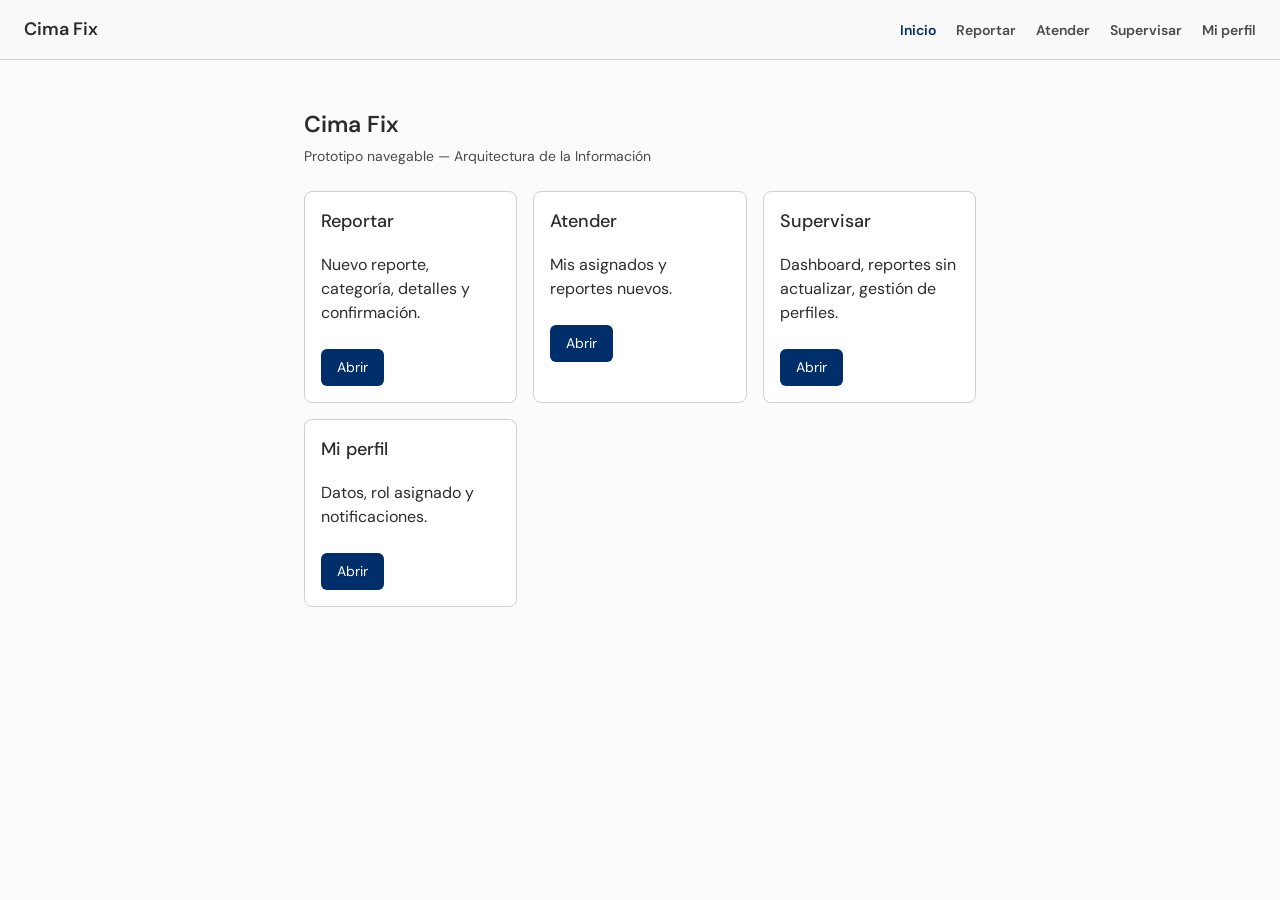
<file: index.html>
<!DOCTYPE html>
<html lang="es">
<head>
  <meta charset="UTF-8" />
  <meta name="viewport" content="width=device-width, initial-scale=1.0" />
  <title>Cima Fix — Inicio</title>
  <link rel="preconnect" href="https://fonts.googleapis.com" />
  <link rel="preconnect" href="https://fonts.gstatic.com" crossorigin />
  <link href="https://fonts.googleapis.com/css2?family=DM+Sans:ital,opsz,wght@0,9..40,400;0,9..40,500;0,9..40,600;1,9..40,400&display=swap" rel="stylesheet" />
  <link rel="stylesheet" href="css/style.css" />
</head>
<body>
  <header>
    <a href="index.html">Cima Fix</a>
    <nav>
      <a href="index.html" class="active">Inicio</a>
      <a href="reportar.html">Reportar</a>
      <a href="atender.html">Atender</a>
      <a href="supervisar.html">Supervisar</a>
      <a href="perfil.html">Mi perfil</a>
    </nav>
  </header>

  <main>
    <h1>Cima Fix</h1>
    <p class="subtitle">Prototipo navegable — Arquitectura de la Información</p>

    <div class="grid">
      <div class="card">
        <h3>Reportar</h3>
        <p>Nuevo reporte, categoría, detalles y confirmación.</p>
        <a class="button" href="reportar.html">Abrir</a>
      </div>
      <div class="card">
        <h3>Atender</h3>
        <p>Mis asignados y reportes nuevos.</p>
        <a class="button" href="atender.html">Abrir</a>
      </div>
      <div class="card">
        <h3>Supervisar</h3>
        <p>Dashboard, reportes sin actualizar, gestión de perfiles.</p>
        <a class="button" href="supervisar.html">Abrir</a>
      </div>
      <div class="card">
        <h3>Mi perfil</h3>
        <p>Datos, rol asignado y notificaciones.</p>
        <a class="button" href="perfil.html">Abrir</a>
      </div>
    </div>
  </main>
</body>
</html>
</file>
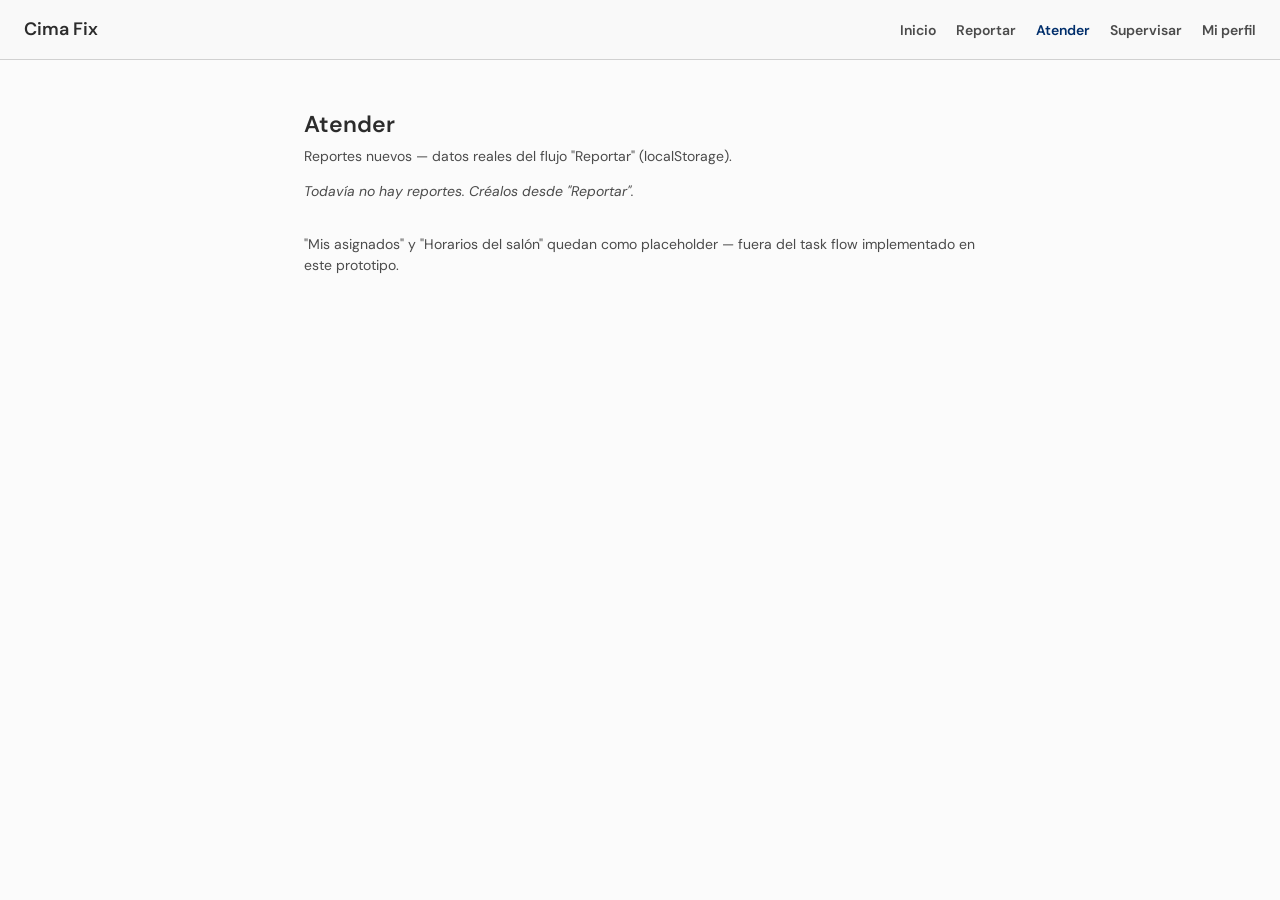
<file: atender.html>
<!DOCTYPE html>
<html lang="es">
<head>
  <meta charset="UTF-8" />
  <meta name="viewport" content="width=device-width, initial-scale=1.0" />
  <title>Cima Fix — Atender</title>
  <link rel="preconnect" href="https://fonts.googleapis.com" />
  <link rel="preconnect" href="https://fonts.gstatic.com" crossorigin />
  <link href="https://fonts.googleapis.com/css2?family=DM+Sans:ital,opsz,wght@0,9..40,400;0,9..40,500;0,9..40,600;1,9..40,400&display=swap" rel="stylesheet" />
  <link rel="stylesheet" href="css/style.css" />
</head>
<body>
  <header>
    <a href="index.html">Cima Fix</a>
    <nav>
      <a href="index.html">Inicio</a>
      <a href="reportar.html">Reportar</a>
      <a href="atender.html" class="active">Atender</a>
      <a href="supervisar.html">Supervisar</a>
      <a href="perfil.html">Mi perfil</a>
    </nav>
  </header>

  <main>
    <h1>Atender</h1>
    <p class="subtitle">Reportes nuevos — datos reales del flujo "Reportar" (localStorage).</p>
    <div id="list"></div>
    <p class="subtitle" style="margin-top:2rem;">"Mis asignados" y "Horarios del salón" quedan como placeholder — fuera del task flow implementado en este prototipo.</p>
  </main>

  <script src="js/storage.js"></script>
  <script>
    const REPORTS_KEY = createStorageKey("reportes");

    function render() {
      const reports = getItem(REPORTS_KEY, []).slice().reverse();
      const list = document.getElementById("list");

      if (reports.length === 0) {
        list.innerHTML = '<p class="empty">Todavía no hay reportes. Créalos desde "Reportar".</p>';
        return;
      }

      list.innerHTML = reports
        .map(
          (r) => `
        <div class="report-item">
          <div>
            <strong>#${r.id} — ${r.salon_label}</strong><br />
            <span class="subtitle">${r.categoria} · ${r.descripcion}</span><br />
            <span class="badge ${r.estado}">${r.estado}</span>
            <span class="badge ${r.urgencia}">${r.urgencia}</span>
          </div>
          ${
            r.estado === "recibido"
              ? `<button class="button" onclick="markInProgress(${r.id})">Marcar 'en progreso'</button>`
              : ""
          }
        </div>`,
        )
        .join("");
    }

    function markInProgress(id) {
      const reports = getItem(REPORTS_KEY, []);
      const report = reports.find((r) => r.id === id);
      if (report) report.estado = "en_progreso";
      setItem(REPORTS_KEY, reports);
      render();
    }

    render();
  </script>
</body>
</html>
</file>
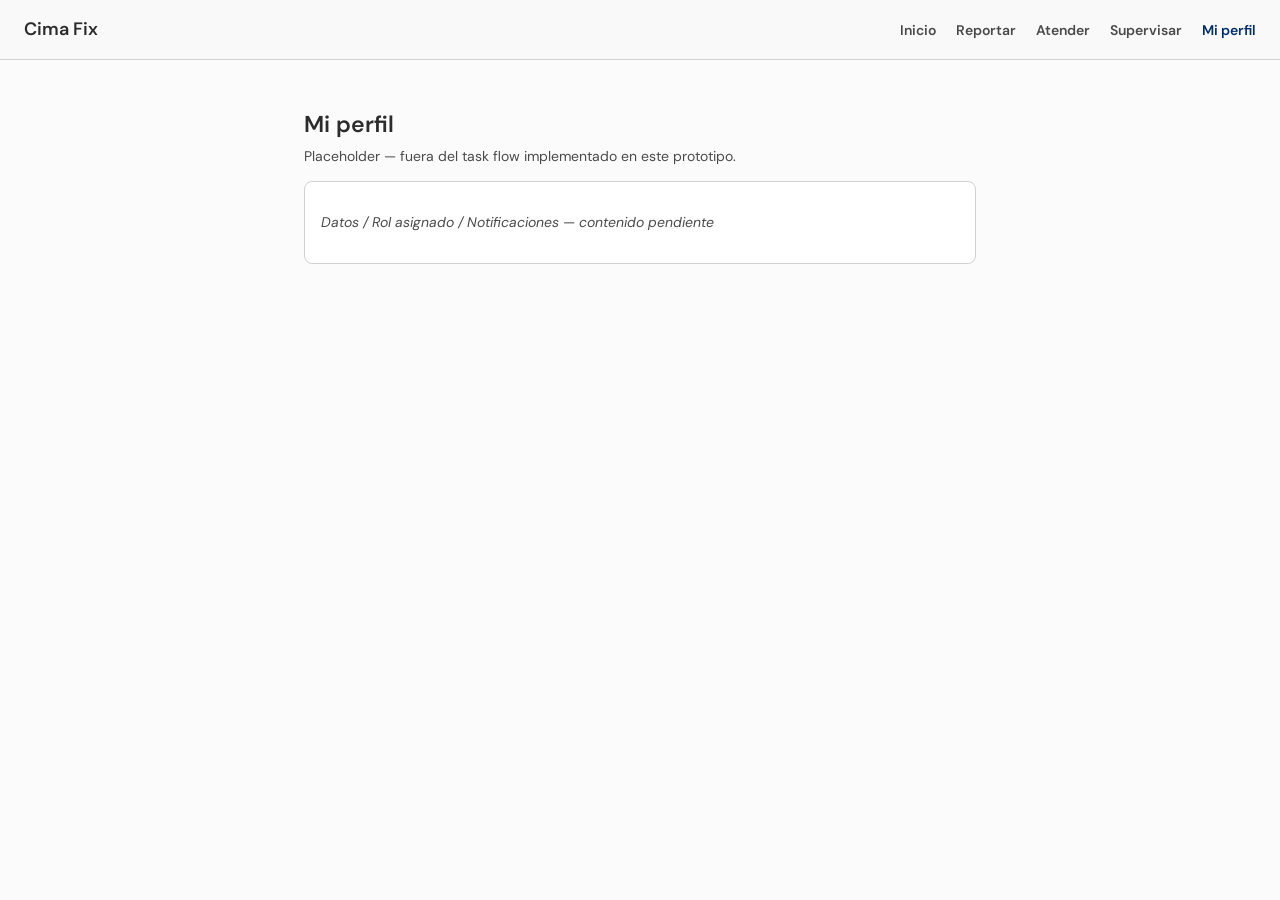
<file: perfil.html>
<!DOCTYPE html>
<html lang="es">
<head>
  <meta charset="UTF-8" />
  <meta name="viewport" content="width=device-width, initial-scale=1.0" />
  <title>Cima Fix — Mi perfil</title>
  <link rel="preconnect" href="https://fonts.googleapis.com" />
  <link rel="preconnect" href="https://fonts.gstatic.com" crossorigin />
  <link href="https://fonts.googleapis.com/css2?family=DM+Sans:ital,opsz,wght@0,9..40,400;0,9..40,500;0,9..40,600;1,9..40,400&display=swap" rel="stylesheet" />
  <link rel="stylesheet" href="css/style.css" />
</head>
<body>
  <header>
    <a href="index.html">Cima Fix</a>
    <nav>
      <a href="index.html">Inicio</a>
      <a href="reportar.html">Reportar</a>
      <a href="atender.html">Atender</a>
      <a href="supervisar.html">Supervisar</a>
      <a href="perfil.html" class="active">Mi perfil</a>
    </nav>
  </header>

  <main>
    <h1>Mi perfil</h1>
    <p class="subtitle">Placeholder — fuera del task flow implementado en este prototipo.</p>
    <div class="card">
      <p class="empty">Datos / Rol asignado / Notificaciones — contenido pendiente</p>
    </div>
  </main>
</body>
</html>
</file>
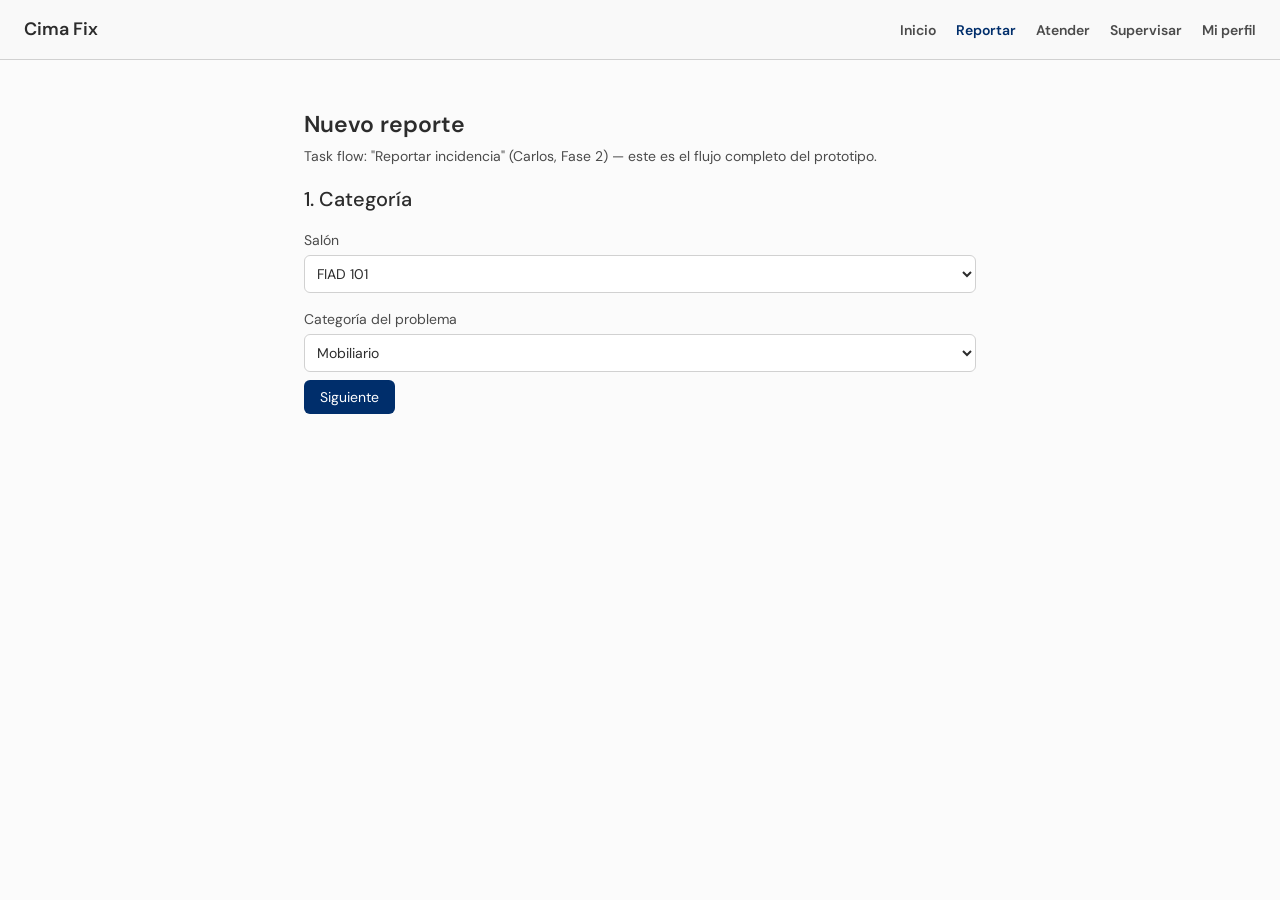
<file: reportar.html>
<!DOCTYPE html>
<html lang="es">
<head>
  <meta charset="UTF-8" />
  <meta name="viewport" content="width=device-width, initial-scale=1.0" />
  <title>Cima Fix — Reportar</title>
  <link rel="preconnect" href="https://fonts.googleapis.com" />
  <link rel="preconnect" href="https://fonts.gstatic.com" crossorigin />
  <link href="https://fonts.googleapis.com/css2?family=DM+Sans:ital,opsz,wght@0,9..40,400;0,9..40,500;0,9..40,600;1,9..40,400&display=swap" rel="stylesheet" />
  <link rel="stylesheet" href="css/style.css" />
</head>
<body>
  <header>
    <a href="index.html">Cima Fix</a>
    <nav>
      <a href="index.html">Inicio</a>
      <a href="reportar.html" class="active">Reportar</a>
      <a href="atender.html">Atender</a>
      <a href="supervisar.html">Supervisar</a>
      <a href="perfil.html">Mi perfil</a>
    </nav>
  </header>

  <main>
    <h1>Nuevo reporte</h1>
    <p class="subtitle">Task flow: "Reportar incidencia" (Carlos, Fase 2) — este es el flujo completo del prototipo.</p>

    <!-- Error: QR no válido / salón no registrado. No se crea ticket. -->
    <div id="qr-error" class="error-box" style="display:none;">
      <strong>Este código no corresponde a un salón registrado.</strong>
      <p>No se creó ningún reporte. Verifica que el QR sea el oficial del salón (sello institucional) o abre la app y elige tu salón manualmente.</p>
      <a class="button" href="reportar.html">Elegir salón manualmente</a>
    </div>

    <form id="report-form" style="display:none;">
      <!-- Paso 1: Categoría -->
      <section class="step active" data-step="1">
        <h2>1. Categoría</h2>
        <label for="salon">Salón</label>
        <select id="salon" required></select>

        <label for="categoria">Categoría del problema</label>
        <select id="categoria" required></select>

        <button type="button" class="button" onclick="goToStep(2)">Siguiente</button>
      </section>

      <!-- Paso 2: Detalles + urgencia -->
      <section class="step" data-step="2">
        <h2>2. Detalles</h2>
        <label for="descripcion">Describe brevemente el problema</label>
        <textarea id="descripcion" rows="3" required></textarea>

        <label for="urgencia">Urgencia</label>
        <select id="urgencia" required>
          <option value="leve">Leve</option>
          <option value="moderado" selected>Moderado</option>
          <option value="urgente">Urgente</option>
        </select>

        <button type="button" class="button secondary" onclick="goToStep(1)">Atrás</button>
        <button type="button" class="button" onclick="goToStep(3)">Siguiente</button>
      </section>

      <!-- Paso 3: Confirmación -->
      <section class="step" data-step="3">
        <h2>3. Confirmación</h2>
        <div class="card" id="review"></div>
        <button type="button" class="button secondary" onclick="goToStep(2)">Atrás</button>
        <button type="button" class="button" onclick="submitReport()">Confirmar envío</button>
      </section>
    </form>

    <!-- Resultado -->
    <div id="result" class="card" style="display:none;"></div>
  </main>

  <script src="js/storage.js"></script>
  <script src="js/reportar.js"></script>
</body>
</html>
</file>
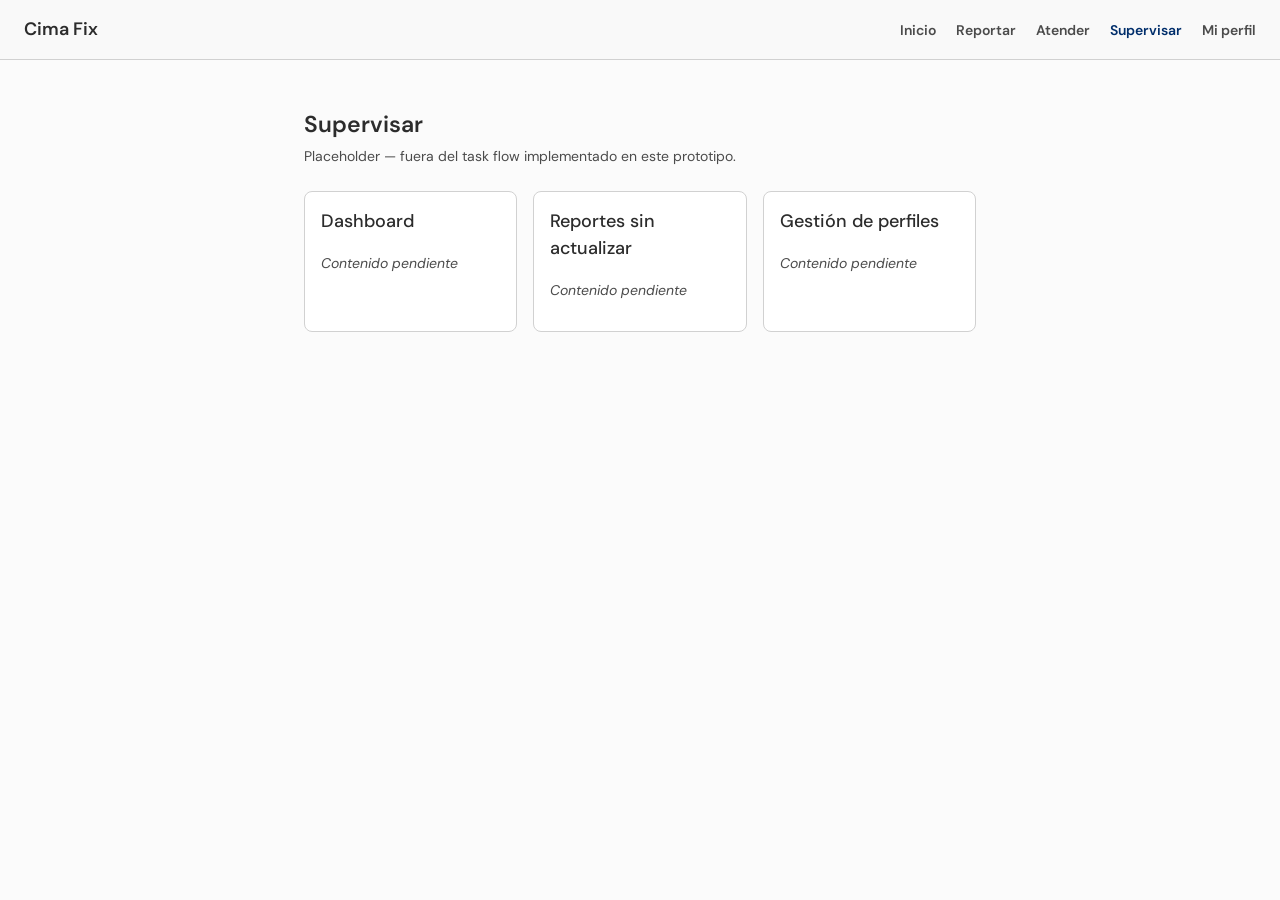
<file: supervisar.html>
<!DOCTYPE html>
<html lang="es">
<head>
  <meta charset="UTF-8" />
  <meta name="viewport" content="width=device-width, initial-scale=1.0" />
  <title>Cima Fix — Supervisar</title>
  <link rel="preconnect" href="https://fonts.googleapis.com" />
  <link rel="preconnect" href="https://fonts.gstatic.com" crossorigin />
  <link href="https://fonts.googleapis.com/css2?family=DM+Sans:ital,opsz,wght@0,9..40,400;0,9..40,500;0,9..40,600;1,9..40,400&display=swap" rel="stylesheet" />
  <link rel="stylesheet" href="css/style.css" />
</head>
<body>
  <header>
    <a href="index.html">Cima Fix</a>
    <nav>
      <a href="index.html">Inicio</a>
      <a href="reportar.html">Reportar</a>
      <a href="atender.html">Atender</a>
      <a href="supervisar.html" class="active">Supervisar</a>
      <a href="perfil.html">Mi perfil</a>
    </nav>
  </header>

  <main>
    <h1>Supervisar</h1>
    <p class="subtitle">Placeholder — fuera del task flow implementado en este prototipo.</p>
    <div class="grid">
      <div class="card"><h3>Dashboard</h3><p class="empty">Contenido pendiente</p></div>
      <div class="card"><h3>Reportes sin actualizar</h3><p class="empty">Contenido pendiente</p></div>
      <div class="card"><h3>Gestión de perfiles</h3><p class="empty">Contenido pendiente</p></div>
    </div>
  </main>
</body>
</html>
</file>
<file: css/style.css>
/* Tokens copiados de cima-fix-research/src/index.css (@theme) —
   mismo criterio que blueprint.md §7: Figma es la fuente de verdad,
   este archivo es una copia sincronizada, no una segunda fuente. */

:root {
  /* Typography */
  --font-sans: "DM Sans", system-ui, sans-serif;

  --text-heading-1: 2rem;
  --text-heading-2: 1.8125rem;
  --text-heading-3: 1.625rem;
  --text-heading-4: 1.4375rem;
  --text-heading-5: 1.25rem;
  --text-heading-6: 1.125rem;
  --text-paragraph: 1rem;
  --text-body-sm: 0.875rem;
  --text-body-xs: 0.8125rem;

  /* Grayscale */
  --color-grey-50: #ffffff;
  --color-grey-100: #f4f4f4;
  --color-grey-300: #d1d1d1;
  --color-grey-500: #757575;
  --color-grey-700: #4b4b4b;
  --color-grey-900: #2c2c2c;

  /* Surfaces */
  --color-background: #fbfbfb;
  --color-surface: #f9f9f9;

  /* Brand */
  --color-primary: #002e6b;
  --color-primary-hover: #002454;

  /* Secondary */
  --color-secondary: var(--color-grey-100);
  --color-secondary-hover: #e5e7eb;

  /* Text */
  --color-ink-primary: var(--color-grey-900);
  --color-ink-secondary: var(--color-grey-700);
  --color-ink-input: var(--color-grey-500);

  /* Borders */
  --color-border: var(--color-grey-300);

  /* Semantic states */
  --color-success: #1a7a53;
  --color-success-hover: #136342;
  --color-danger: #942525;
  --color-danger-hover: #7a1616;
  --color-warning: #976621;
  --color-warning-hover: #865818;
}

* { box-sizing: border-box; }

body {
  margin: 0;
  font-family: var(--font-sans);
  background: var(--color-background);
  color: var(--color-ink-primary);
  line-height: 1.5;
}

header {
  display: flex;
  align-items: center;
  justify-content: space-between;
  padding: 1rem 1.5rem;
  border-bottom: 1px solid var(--color-border);
  background: var(--color-surface);
}

header a {
  color: var(--color-ink-primary);
  text-decoration: none;
  font-weight: 600;
  font-size: var(--text-heading-6);
}

nav a {
  color: var(--color-ink-secondary);
  text-decoration: none;
  margin-left: 1rem;
  font-size: var(--text-body-sm);
}
nav a:hover, nav a.active { color: var(--color-primary); }

main {
  max-width: 720px;
  margin: 0 auto;
  padding: 2rem 1.5rem;
}

h1 { font-size: var(--text-heading-4); font-weight: 600; margin-bottom: 0.25rem; }
h2 { font-size: var(--text-heading-5); font-weight: 500; }
h3 { font-size: var(--text-heading-6); font-weight: 500; margin-top: 0; }
p.subtitle { color: var(--color-ink-secondary); font-size: var(--text-body-sm); margin-top: 0; }

.grid {
  display: grid;
  grid-template-columns: repeat(auto-fit, minmax(200px, 1fr));
  gap: 1rem;
  margin-top: 1.5rem;
}

.card {
  background: var(--color-grey-50);
  border: 1px solid var(--color-border);
  border-radius: 8px;
  padding: 1rem;
}

button, .button {
  display: inline-block;
  background: var(--color-primary);
  color: var(--color-grey-50);
  border: none;
  border-radius: 6px;
  padding: 0.5rem 1rem;
  font-family: var(--font-sans);
  font-size: var(--text-body-sm);
  cursor: pointer;
  text-decoration: none;
  margin-top: 0.5rem;
}
button:hover, .button:hover { background: var(--color-primary-hover); }

.button.secondary {
  background: var(--color-secondary);
  color: var(--color-ink-primary);
}
.button.secondary:hover { background: var(--color-secondary-hover); }

label {
  display: block;
  margin: 1rem 0 0.25rem;
  font-size: var(--text-body-sm);
  color: var(--color-ink-secondary);
}

input, select, textarea {
  width: 100%;
  background: var(--color-grey-50);
  border: 1px solid var(--color-border);
  border-radius: 6px;
  color: var(--color-ink-primary);
  font-family: var(--font-sans);
  padding: 0.5rem;
  font-size: var(--text-body-sm);
}

.step { display: none; }
.step.active { display: block; }

/* Badge — mismas variantes que components/ui/Badge.tsx de cima-fix-research */
.badge {
  display: inline-block;
  padding: 0.15rem 0.5rem;
  border-radius: 999px;
  font-size: var(--text-body-xs);
  font-weight: 600;
}
.badge.recibido    { background: color-mix(in srgb, var(--color-primary) 15%, white); color: var(--color-primary); }
.badge.en_progreso { background: color-mix(in srgb, var(--color-warning) 15%, white); color: var(--color-warning); }
.badge.resuelto    { background: color-mix(in srgb, var(--color-success) 15%, white); color: var(--color-success); }
.badge.leve        { background: var(--color-secondary); color: var(--color-ink-secondary); }
.badge.moderado    { background: color-mix(in srgb, var(--color-warning) 15%, white); color: var(--color-warning); }
.badge.urgente     { background: color-mix(in srgb, var(--color-danger) 15%, white); color: var(--color-danger); }

.report-item {
  background: var(--color-grey-50);
  border: 1px solid var(--color-border);
  border-radius: 8px;
  padding: 0.75rem 1rem;
  margin-bottom: 0.75rem;
  display: flex;
  justify-content: space-between;
  align-items: center;
  gap: 1rem;
}

.empty { color: var(--color-ink-secondary); font-style: italic; font-size: var(--text-body-sm); }

.error-box {
  background: color-mix(in srgb, var(--color-danger) 8%, white);
  border: 1px solid var(--color-danger);
  border-radius: 8px;
  padding: 1rem;
  color: var(--color-danger);
}
</file>
